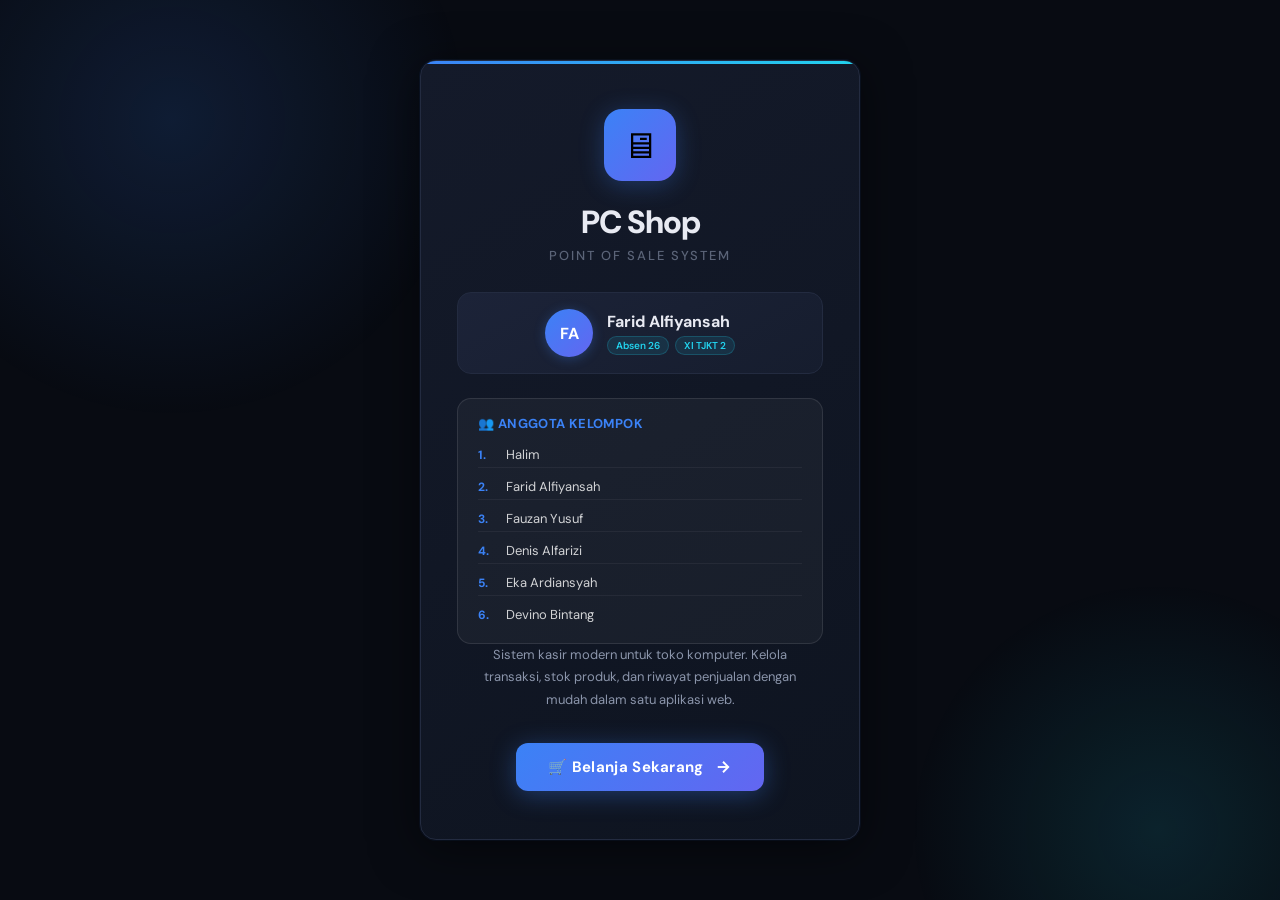
<file: index.html>
<!DOCTYPE html>
<html lang="id">
<head>
  <meta charset="UTF-8" />
  <meta name="viewport" content="width=device-width, initial-scale=1.0" />
  <title>PC Shop — POS System</title>
  <meta name="description" content="PC Shop Point of Sale System by Farid Alfiyansah" />
  <link rel="stylesheet" href="css/style.css" />
  <link rel="icon" href="data:image/svg+xml,<svg xmlns='http://www.w3.org/2000/svg' viewBox='0 0 100 100'><text y='.9em' font-size='90'>🖥</text></svg>" />
</head>
<body>

<!-- ── Header ──────────────────────────────────────────────── -->
<header class="header">
  <div class="logo">
    <div class="logo-icon">🖥</div>
    <div>
      PC Shop
      <span class="logo-sub">Point of Sale System</span>
    </div>
  </div>
  <div class="header-right">
    <button id="logout-btn" class="logout-btn" title="Keluar">
      <svg width="14" height="14" viewBox="0 0 24 24" fill="none" stroke="currentColor" stroke-width="2.5">
        <path d="M9 21H5a2 2 0 0 1-2-2V5a2 2 0 0 1 2-2h4"/>
        <polyline points="16 17 21 12 16 7"/>
        <line x1="21" y1="12" x2="9" y2="12"/>
      </svg>
    </button>
    <div class="time-display" id="clock">--:--:--</div>
    <button id="theme-toggle" class="theme-toggle-btn" title="Toggle theme"></button>
    <div class="shortcut-hint hide-mobile"><kbd>F2</kbd> Checkout</div>
  </div>
</header>

<!-- ── Main Layout ──────────────────────────────────────────── -->
<div class="layout">

  <!-- LEFT: Product Panel -->
  <section class="left-panel">
    <div class="toolbar">
      <div class="search-wrap">
        <svg class="search-icon" width="16" height="16" viewBox="0 0 24 24" fill="none" stroke="currentColor" stroke-width="2">
          <circle cx="11" cy="11" r="8"/><path d="m21 21-4.35-4.35"/>
        </svg>
        <input type="text" id="search-input" placeholder="Cari produk..." autocomplete="off" />
      </div>
      <div id="category-bar"></div>
    </div>
    <div class="section-title">Produk</div>
    <div id="product-grid"></div>
  </section>

  <!-- RIGHT: Cart / Transaction Panel (desktop only) -->
  <aside class="right-panel" id="right-panel">
    <div class="tabs">
      <button class="tab-btn active" id="tab-products">🛒 Transaksi</button>
      <button class="tab-btn" id="tab-history">📋 Riwayat</button>
    </div>

    <div class="tab-panel active" id="panel-products">
      <div class="cart-header">
        <div class="cart-title">
          Keranjang
          <span class="cart-badge" id="cart-count">0</span>
        </div>
        <button class="clear-btn" id="clear-btn">Hapus Semua</button>
      </div>
      <div id="cart-list">
        <div class="cart-empty"><span>🛒</span><p>Keranjang kosong</p></div>
      </div>
      <div class="payment-section">
        <div class="total-block">
          <div class="total-label">Total</div>
          <div id="total-price">Rp 0</div>
        </div>
        <div>
          <div class="pay-label">Jumlah Bayar</div>
          <input type="text" id="payment-input" placeholder="0" inputmode="numeric" />
        </div>
        <div class="change-row">
          <span class="change-label">Kembalian</span>
          <span id="change-amount">—</span>
        </div>
        <button id="checkout-btn">
          <svg width="16" height="16" viewBox="0 0 24 24" fill="none" stroke="currentColor" stroke-width="2.5"><polyline points="20 6 9 17 4 12"/></svg>
          Selesaikan Transaksi
          <span class="shortcut-key hide-mobile">F2</span>
        </button>
      </div>
    </div>

    <div class="tab-panel" id="panel-history">
      <div id="history-list"></div>
    </div>
  </aside>
</div>

<!-- ── Mobile Cart Overlay ────────────────────────────────────── -->
<div class="mobile-cart-overlay" id="mobile-cart-overlay"></div>

<!-- ── Mobile Cart Drawer ────────────────────────────────────── -->
<div class="mobile-cart-drawer" id="mobile-cart-drawer">
  <div class="mobile-drawer-handle"></div>
  <div class="mobile-drawer-header">
    <div class="cart-title">
      🛒 Keranjang
      <span class="cart-badge" id="cart-count-mobile">0</span>
    </div>
    <button class="drawer-close-btn" id="drawer-close-btn">✕</button>
  </div>

  <div class="tabs">
    <button class="tab-btn active" id="mob-tab-products">🛒 Transaksi</button>
    <button class="tab-btn" id="mob-tab-history">📋 Riwayat</button>
  </div>

  <div class="tab-panel active" id="mob-panel-products">
    <div class="cart-header" style="border-top:none; padding-top:8px;">
      <div style="font-size:12px; color: var(--text-muted); font-weight:600;">Item dipilih</div>
      <button class="clear-btn" id="clear-btn-mobile">Hapus Semua</button>
    </div>
    <div id="cart-list-mobile">
      <div class="cart-empty"><span>🛒</span><p>Keranjang kosong</p></div>
    </div>
    <div class="payment-section">
      <div class="total-block">
        <div class="total-label">Total</div>
        <div id="total-price-mobile">Rp 0</div>
      </div>
      <div>
        <div class="pay-label">Jumlah Bayar</div>
        <input type="text" id="payment-input-mobile" placeholder="0" inputmode="numeric" />
      </div>
      <div class="change-row">
        <span class="change-label">Kembalian</span>
        <span id="change-amount-mobile">—</span>
      </div>
      <button id="checkout-btn-mobile">
        <svg width="16" height="16" viewBox="0 0 24 24" fill="none" stroke="currentColor" stroke-width="2.5"><polyline points="20 6 9 17 4 12"/></svg>
        Selesaikan Transaksi
      </button>
    </div>
  </div>

  <div class="tab-panel" id="mob-panel-history">
    <div id="history-list-mobile"></div>
  </div>
</div>

<!-- ── Mobile FAB Cart Button ─────────────────────────────────── -->
<button class="mobile-cart-fab" id="mobile-cart-fab" aria-label="Buka Keranjang">
  <svg width="22" height="22" viewBox="0 0 24 24" fill="none" stroke="currentColor" stroke-width="2.5">
    <path d="M6 2L3 6v14a2 2 0 0 0 2 2h14a2 2 0 0 0 2-2V6l-3-4z"/>
    <line x1="3" y1="6" x2="21" y2="6"/>
    <path d="M16 10a4 4 0 0 1-8 0"/>
  </svg>
  <span class="fab-badge" id="fab-badge">0</span>
</button>

<!-- ── Receipt Modal ─────────────────────────────────────────── -->
<div id="receipt-modal">
  <div class="modal-box">
    <div class="modal-top">
      <div class="modal-title">
        <svg width="16" height="16" viewBox="0 0 24 24" fill="none" stroke="currentColor" stroke-width="2.5">
          <path d="M22 11.08V12a10 10 0 1 1-5.93-9.14"/>
          <polyline points="22 4 12 14.01 9 11.01"/>
        </svg>
        Transaksi Berhasil!
      </div>
      <button id="modal-close">✕</button>
    </div>
    <div id="receipt-body"></div>
  </div>
</div>

<!-- ── Toast ──────────────────────────────────────────────────── -->
<div id="toast"></div>

<script>
  (function updateClock() {
    const el = document.getElementById('clock');
    const tick = () => {
      el.textContent = new Date().toLocaleTimeString('id-ID', { hour12: false });
    };
    tick();
    setInterval(tick, 1000);
  })();
</script>

<script src="js/app.js"></script>
</body>
</html>
</file>
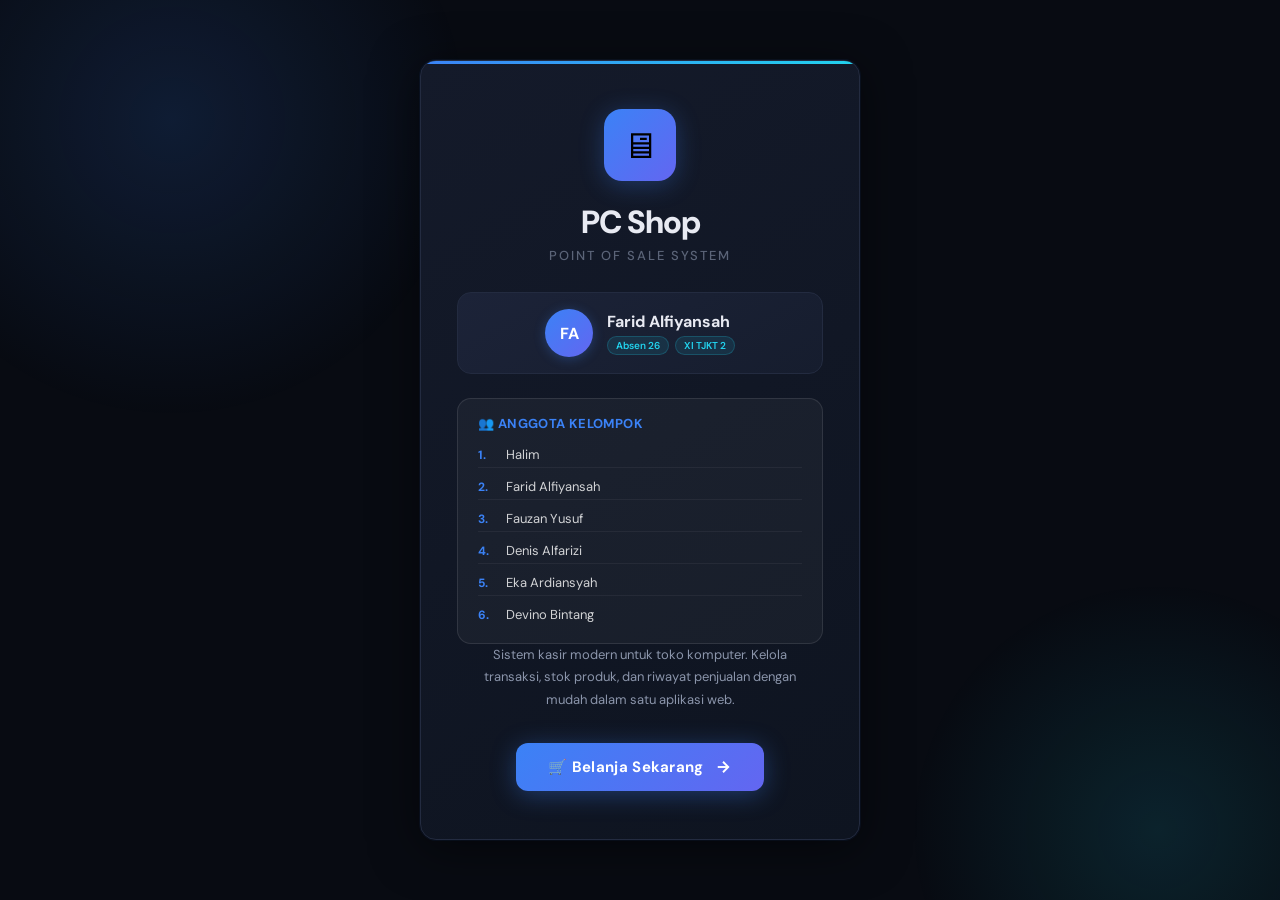
<file: landing.html>
<!DOCTYPE html>
<html lang="id">
<head>
  <meta charset="UTF-8" />
  <meta name="viewport" content="width=device-width, initial-scale=1.0" />
  <title>PC Shop — Farid Alfiyansah</title>
  <link rel="stylesheet" href="css/landing.css" />
  <link rel="icon" href="data:image/svg+xml,<svg xmlns='http://www.w3.org/2000/svg' viewBox='0 0 100 100'><text y='.9em' font-size='90'>🖥</text></svg>" />
</head>
<body>

  <!-- Background particles -->
  <div class="particles">
    <span></span><span></span><span></span><span></span><span></span>
    <span></span><span></span><span></span><span></span><span></span>
  </div>

  <main class="landing-container">
    <div class="landing-card fade-in-up">
      <div class="landing-logo">🖥</div>
      <h1 class="landing-title">PC Shop</h1>
      <p class="landing-subtitle">Point of Sale System</p>

      <div class="profile-box">
        <div class="profile-avatar">FA</div>
        <div class="profile-info">
          <div class="profile-name">Farid Alfiyansah</div>
          <div class="profile-meta">
            <span class="profile-badge">Absen 26</span>
            <span class="profile-badge">XI TJKT 2</span>
          </div>
        </div>
      </div>

      <div class="members-box">
        <div class="members-title">👥 Anggota Kelompok</div>
        <ul class="members-list">
          <li><span class="member-num">1.</span> Halim</li>
          <li><span class="member-num">2.</span> Farid Alfiyansah</li>
          <li><span class="member-num">3.</span> Fauzan Yusuf</li>
          <li><span class="member-num">4.</span> Denis Alfarizi</li>
          <li><span class="member-num">5.</span> Eka Ardiansyah</li>
          <li><span class="member-num">6.</span> Devino Bintang</li>
        </ul>
      </div>

      <p class="landing-desc">
        Sistem kasir modern untuk toko komputer. Kelola transaksi, stok produk, 
        dan riwayat penjualan dengan mudah dalam satu aplikasi web.
      </p>

      <a href="role.html" class="cta-button">
        <span>🛒 Belanja Sekarang</span>
        <svg width="18" height="18" viewBox="0 0 24 24" fill="none" stroke="currentColor" stroke-width="2.5">
          <line x1="5" y1="12" x2="19" y2="12"/><polyline points="12 5 19 12 12 19"/>
        </svg>
      </a>
    </div>
  </main>

</body>
</html>
</file>
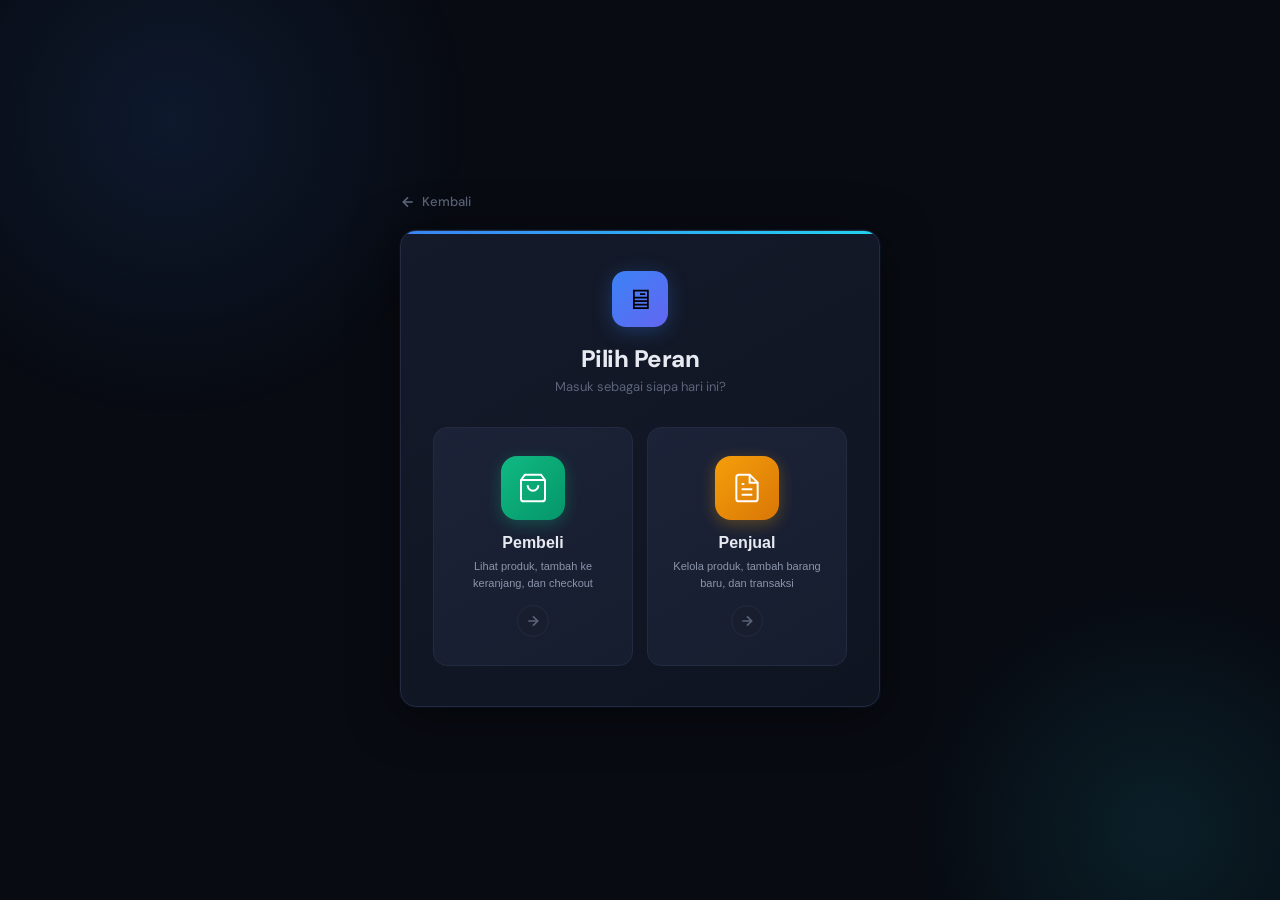
<file: role.html>
<!DOCTYPE html>
<html lang="id">
<head>
  <meta charset="UTF-8" />
  <meta name="viewport" content="width=device-width, initial-scale=1.0" />
  <title>Pilih Role — PC Shop</title>
  <link rel="stylesheet" href="css/role.css" />
  <link rel="icon" href="data:image/svg+xml,<svg xmlns='http://www.w3.org/2000/svg' viewBox='0 0 100 100'><text y='.9em' font-size='90'>🖥</text></svg>" />
</head>
<body>

  <div class="particles">
    <span></span><span></span><span></span><span></span><span></span>
    <span></span><span></span><span></span><span></span><span></span>
  </div>

  <main class="role-container">
    <a href="landing.html" class="back-link">
      <svg width="16" height="16" viewBox="0 0 24 24" fill="none" stroke="currentColor" stroke-width="2.5">
        <line x1="19" y1="12" x2="5" y2="12"/><polyline points="12 19 5 12 12 5"/>
      </svg>
      Kembali
    </a>

    <div class="role-card fade-in-up">
      <div class="role-header">
        <div class="role-logo">🖥</div>
        <h1 class="role-title">Pilih Peran</h1>
        <p class="role-subtitle">Masuk sebagai siapa hari ini?</p>
      </div>

      <div class="role-grid">
        <!-- Pembeli -->
        <button class="role-option" onclick="selectRole('buyer')">
          <div class="role-icon-wrap buyer">
            <svg width="32" height="32" viewBox="0 0 24 24" fill="none" stroke="currentColor" stroke-width="1.5">
              <path d="M6 2L3 6v14a2 2 0 0 0 2 2h14a2 2 0 0 0 2-2V6l-3-4z"/>
              <line x1="3" y1="6" x2="21" y2="6"/>
              <path d="M16 10a4 4 0 0 1-8 0"/>
            </svg>
          </div>
          <div class="role-name">Pembeli</div>
          <div class="role-desc">Lihat produk, tambah ke keranjang, dan checkout</div>
          <div class="role-arrow">
            <svg width="16" height="16" viewBox="0 0 24 24" fill="none" stroke="currentColor" stroke-width="2.5">
              <line x1="5" y1="12" x2="19" y2="12"/><polyline points="12 5 19 12 12 19"/>
            </svg>
          </div>
        </button>

        <!-- Penjual -->
        <button class="role-option" onclick="selectRole('seller')">
          <div class="role-icon-wrap seller">
            <svg width="32" height="32" viewBox="0 0 24 24" fill="none" stroke="currentColor" stroke-width="1.5">
              <path d="M14 2H6a2 2 0 0 0-2 2v16a2 2 0 0 0 2 2h12a2 2 0 0 0 2-2V8z"/>
              <polyline points="14 2 14 8 20 8"/>
              <line x1="16" y1="13" x2="8" y2="13"/>
              <line x1="16" y1="17" x2="8" y2="17"/>
              <polyline points="10 9 9 9 8 9"/>
            </svg>
          </div>
          <div class="role-name">Penjual</div>
          <div class="role-desc">Kelola produk, tambah barang baru, dan transaksi</div>
          <div class="role-arrow">
            <svg width="16" height="16" viewBox="0 0 24 24" fill="none" stroke="currentColor" stroke-width="2.5">
              <line x1="5" y1="12" x2="19" y2="12"/><polyline points="12 5 19 12 12 19"/>
            </svg>
          </div>
        </button>
      </div>
    </div>
  </main>

  <script>
    function selectRole(role) {
      localStorage.setItem('pcshop_role', role);
      window.location.href = 'index.html';
    }
  </script>

</body>
</html>
</file>
<file: css/style.css>
/* ============================================================
   PC Shop POS — style.css  (v2 — Dark & Light Theme)
   Author: Farid Alfiyansah (No Absen: 26)
   ============================================================ */

@import url('https://fonts.googleapis.com/css2?family=DM+Sans:wght@400;500;600;700&family=JetBrains+Mono:wght@400;600&display=swap');

/* ── Dark Theme (default) ────────────────────────────────────── */
:root,
[data-theme="dark"] {
  --bg:            #080b12;
  --bg-grad:       linear-gradient(135deg, #080b12 0%, #0d1220 60%, #080b12 100%);
  --surface:       #101522;
  --surface-grad:  linear-gradient(150deg, #141a2a 0%, #0e1420 100%);
  --surface2:      #181e2e;
  --surface2-grad: linear-gradient(150deg, #1c2338 0%, #161d2e 100%);
  --border:        #232b40;
  --accent:        #3b82f6;
  --accent-grad:   linear-gradient(135deg, #3b82f6 0%, #6366f1 100%);
  --accent-glow:   rgba(59,130,246,.2);
  --accent2:       #22d3ee;
  --success:       #10b981;
  --success-grad:  linear-gradient(135deg, #10b981 0%, #059669 100%);
  --danger:        #ef4444;
  --warning:       #f59e0b;
  --text:          #e8eaf2;
  --text-muted:    #5b6478;
  --text-dim:      #8b95ab;
  --card-shadow:   0 4px 24px rgba(0,0,0,.5), 0 1px 4px rgba(0,0,0,.3);
  --card-hover:    0 8px 40px rgba(0,0,0,.6), 0 2px 8px rgba(59,130,246,.14);
  --header-bg:     rgba(8,11,18,.88);
  --img-bg:        linear-gradient(145deg, #1a2035 0%, #111827 100%);
  --radius:        14px;
  --radius-sm:     9px;
  --font:          'DM Sans', sans-serif;
  --mono:          'JetBrains Mono', monospace;
  --transition:    0.22s cubic-bezier(.4,0,.2,1);
}

/* ── Light Theme ─────────────────────────────────────────────── */
[data-theme="light"] {
  --bg:            #eef2fa;
  --bg-grad:       linear-gradient(135deg, #e4eaf8 0%, #f4f7fd 60%, #e8eef8 100%);
  --surface:       #ffffff;
  --surface-grad:  linear-gradient(150deg, #ffffff 0%, #f8faff 100%);
  --surface2:      #f0f4fb;
  --surface2-grad: linear-gradient(150deg, #f5f8ff 0%, #eaeff9 100%);
  --border:        #d8e1f0;
  --accent:        #2563eb;
  --accent-grad:   linear-gradient(135deg, #2563eb 0%, #4f46e5 100%);
  --accent-glow:   rgba(37,99,235,.14);
  --accent2:       #0891b2;
  --success:       #059669;
  --success-grad:  linear-gradient(135deg, #059669 0%, #047857 100%);
  --danger:        #dc2626;
  --warning:       #d97706;
  --text:          #0f172a;
  --text-muted:    #94a3b8;
  --text-dim:      #475569;
  --card-shadow:   0 2px 14px rgba(15,23,42,.07), 0 1px 4px rgba(15,23,42,.04);
  --card-hover:    0 8px 32px rgba(15,23,42,.12), 0 2px 8px rgba(37,99,235,.1);
  --header-bg:     rgba(255,255,255,.9);
  --img-bg:        linear-gradient(145deg, #f0f4ff 0%, #e4ecf8 100%);
}

/* ── Reset ──────────────────────────────────────────────────── */
*, *::before, *::after { box-sizing: border-box; margin: 0; padding: 0; }
html { scroll-behavior: smooth; }
body {
  font-family: var(--font);
  background: var(--bg-grad);
  background-attachment: fixed;
  color: var(--text);
  min-height: 100vh;
  overflow-x: hidden;
  font-size: 14px;
  line-height: 1.5;
  transition: background var(--transition), color var(--transition);
}
button { cursor: pointer; border: none; font-family: inherit; }
input  { font-family: inherit; }
img    { display: block; max-width: 100%; }

/* ── Header ─────────────────────────────────────────────────── */
.header {
  background: var(--header-bg);
  border-bottom: 1px solid var(--border);
  padding: 0 24px;
  height: 58px;
  display: flex;
  align-items: center;
  justify-content: space-between;
  position: sticky;
  top: 0;
  z-index: 100;
  backdrop-filter: blur(16px) saturate(1.5);
  -webkit-backdrop-filter: blur(16px) saturate(1.5);
  box-shadow: 0 1px 0 var(--border), 0 4px 20px rgba(0,0,0,.08);
  transition: background var(--transition), border-color var(--transition);
}
.logo {
  display: flex;
  align-items: center;
  gap: 10px;
  font-size: 17px;
  font-weight: 700;
  letter-spacing: -.3px;
}
.logo-icon {
  width: 32px; height: 32px;
  background: var(--accent-grad);
  border-radius: 8px;
  display: grid;
  place-items: center;
  font-size: 16px;
  box-shadow: 0 2px 10px var(--accent-glow);
}
.logo-sub {
  font-size: 11px;
  font-weight: 400;
  color: var(--text-muted);
  display: block;
  margin-top: -2px;
}
.header-right {
  display: flex;
  align-items: center;
  gap: 10px;
}
.time-display {
  font-family: var(--mono);
  font-size: 13px;
  color: var(--text-dim);
  background: var(--surface2-grad);
  padding: 4px 10px;
  border-radius: 6px;
  border: 1px solid var(--border);
  transition: background var(--transition), color var(--transition);
}
.shortcut-hint {
  font-size: 11px;
  color: var(--text-muted);
  background: var(--surface2-grad);
  padding: 4px 8px;
  border-radius: 5px;
  border: 1px solid var(--border);
  transition: background var(--transition);
}
kbd {
  font-family: var(--mono);
  background: var(--border);
  padding: 1px 5px;
  border-radius: 4px;
  font-size: 11px;
}

/* ── Theme Toggle ────────────────────────────────────────────── */
.theme-toggle-btn {
  display: flex;
  align-items: center;
  gap: 5px;
  padding: 5px 13px;
  background: var(--surface2-grad);
  border: 1px solid var(--border);
  border-radius: 99px;
  color: var(--text-dim);
  font-size: 12px;
  font-weight: 600;
  transition: all var(--transition);
  white-space: nowrap;
}
.theme-toggle-btn:hover {
  border-color: var(--accent);
  color: var(--accent);
  box-shadow: 0 0 12px var(--accent-glow);
}
.theme-toggle-btn svg { flex-shrink: 0; }

/* ── Layout ─────────────────────────────────────────────────── */
.layout {
  display: grid;
  grid-template-columns: 1fr 360px;
  height: calc(100vh - 58px);
  overflow: hidden;
}

/* ── Left Panel ──────────────────────────────────────────────── */
.left-panel {
  overflow-y: auto;
  padding: 20px;
  display: flex;
  flex-direction: column;
  gap: 16px;
}
.left-panel::-webkit-scrollbar { width: 5px; }
.left-panel::-webkit-scrollbar-track { background: transparent; }
.left-panel::-webkit-scrollbar-thumb { background: var(--border); border-radius: 99px; }

/* ── Toolbar ─────────────────────────────────────────────────── */
.toolbar { display: flex; flex-direction: column; gap: 12px; }
.search-wrap { position: relative; }
.search-icon {
  position: absolute;
  left: 12px;
  top: 50%;
  transform: translateY(-50%);
  color: var(--text-muted);
  pointer-events: none;
}
#search-input {
  width: 100%;
  background: var(--surface-grad);
  border: 1px solid var(--border);
  border-radius: var(--radius-sm);
  padding: 10px 12px 10px 38px;
  color: var(--text);
  font-size: 14px;
  outline: none;
  transition: border-color var(--transition), box-shadow var(--transition), background var(--transition);
  box-shadow: inset 0 1px 3px rgba(0,0,0,.07);
}
#search-input::placeholder { color: var(--text-muted); }
#search-input:focus {
  border-color: var(--accent);
  box-shadow: 0 0 0 3px var(--accent-glow);
}

#category-bar { display: flex; flex-wrap: wrap; gap: 8px; }
.cat-btn {
  padding: 6px 14px;
  border-radius: 99px;
  background: var(--surface-grad);
  border: 1px solid var(--border);
  color: var(--text-dim);
  font-size: 12px;
  font-weight: 500;
  transition: all var(--transition);
  box-shadow: var(--card-shadow);
}
.cat-btn:hover { border-color: var(--accent); color: var(--text); }
.cat-btn.active {
  background: var(--accent-grad);
  border-color: transparent;
  color: #fff;
  box-shadow: 0 2px 12px var(--accent-glow);
}

/* ── Section Title ───────────────────────────────────────────── */
.section-title {
  font-size: 12px;
  font-weight: 600;
  letter-spacing: .8px;
  text-transform: uppercase;
  color: var(--text-muted);
  display: flex;
  align-items: center;
  gap: 8px;
}
.section-title::after {
  content: "";
  flex: 1;
  height: 1px;
  background: linear-gradient(90deg, var(--border), transparent);
}

/* ── Product Grid ────────────────────────────────────────────── */
#product-grid {
  display: grid;
  grid-template-columns: repeat(auto-fill, minmax(200px, 1fr));
  gap: 14px;
}

.product-card {
  background: var(--surface-grad);
  border: 1px solid var(--border);
  border-radius: var(--radius);
  padding: 14px;
  display: flex;
  flex-direction: column;
  gap: 10px;
  transition: border-color var(--transition), transform var(--transition), box-shadow var(--transition), background var(--transition);
  position: relative;
  overflow: hidden;
  box-shadow: var(--card-shadow);
}
.product-card::before {
  content: "";
  position: absolute;
  inset: 0;
  background: linear-gradient(135deg, var(--accent-glow) 0%, transparent 65%);
  opacity: 0;
  transition: opacity var(--transition);
  pointer-events: none;
}
.product-card:hover {
  border-color: var(--accent);
  transform: translateY(-3px);
  box-shadow: var(--card-hover);
}
.product-card:hover::before { opacity: 1; }

.product-badge {
  position: absolute;
  top: 10px; right: 10px;
  background: var(--surface2-grad);
  border: 1px solid var(--border);
  color: var(--text-muted);
  font-size: 10px;
  font-weight: 600;
  padding: 2px 7px;
  border-radius: 99px;
  letter-spacing: .4px;
  transition: background var(--transition);
}

.new-badge {
  position: absolute;
  top: 10px; left: 10px;
  background: linear-gradient(135deg, #f59e0b, #ef4444);
  color: #fff;
  font-size: 9px;
  font-weight: 800;
  padding: 2px 7px;
  border-radius: 99px;
  letter-spacing: .6px;
  text-transform: uppercase;
  box-shadow: 0 2px 8px rgba(239,68,68,.35);
  z-index: 2;
}

.product-img-wrap {
  display: flex;
  justify-content: center;
  align-items: center;
  height: 90px;
  background: var(--img-bg);
  border-radius: var(--radius-sm);
  overflow: hidden;
  border: 1px solid var(--border);
}
.product-img {
  width: 100%;
  height: 100%;
  object-fit: contain;
  object-position: center;
  padding: 8px;
  transition: transform 0.3s ease;
}
.product-card:hover .product-img { transform: scale(1.06); }

.img-fallback {
  font-size: 44px;
  line-height: 1;
  display: flex;
  align-items: center;
  justify-content: center;
  width: 100%;
  height: 100%;
}

.product-info { display: flex; flex-direction: column; gap: 3px; }
.product-name {
  font-size: 13px;
  font-weight: 600;
  color: var(--text);
  line-height: 1.3;
}
.product-price {
  font-family: var(--mono);
  font-size: 12px;
  color: var(--accent2);
  font-weight: 600;
}
.product-stock { font-size: 11px; color: var(--text-muted); }

.add-btn {
  display: flex;
  align-items: center;
  justify-content: center;
  gap: 6px;
  width: 100%;
  padding: 8px;
  background: var(--accent-grad);
  color: #fff;
  border-radius: var(--radius-sm);
  font-size: 13px;
  font-weight: 600;
  transition: opacity var(--transition), transform .1s, box-shadow var(--transition);
  box-shadow: 0 2px 8px var(--accent-glow);
}
.add-btn:hover { opacity: .88; box-shadow: 0 4px 16px var(--accent-glow); }
.add-btn:active { transform: scale(.97); }

.qty-controls {
  display: flex;
  align-items: center;
  justify-content: space-between;
  background: var(--surface2-grad);
  border: 1px solid var(--border);
  border-radius: var(--radius-sm);
  overflow: hidden;
}
.qty-btn {
  background: none;
  color: var(--text);
  font-size: 18px;
  width: 36px; height: 34px;
  display: grid;
  place-items: center;
  transition: background var(--transition);
}
.qty-btn:hover { background: var(--border); }
.qty-num {
  font-family: var(--mono);
  font-weight: 700;
  font-size: 14px;
  color: var(--accent2);
}

.empty-state {
  grid-column: 1/-1;
  display: flex;
  flex-direction: column;
  align-items: center;
  gap: 12px;
  padding: 60px 0;
  color: var(--text-muted);
}
.empty-icon { font-size: 40px; }

/* ── Right Panel ─────────────────────────────────────────────── */
.right-panel {
  background: var(--surface-grad);
  border-left: 1px solid var(--border);
  display: flex;
  flex-direction: column;
  overflow: hidden;
  box-shadow: -4px 0 24px rgba(0,0,0,.1);
  transition: background var(--transition), border-color var(--transition);
}

/* ── Tabs ────────────────────────────────────────────────────── */
.tabs {
  display: grid;
  grid-template-columns: 1fr 1fr;
  border-bottom: 1px solid var(--border);
  background: var(--surface2-grad);
}
.tab-btn {
  padding: 14px;
  background: none;
  color: var(--text-muted);
  font-size: 13px;
  font-weight: 600;
  border-bottom: 2px solid transparent;
  transition: all var(--transition);
}
.tab-btn.active { color: var(--accent); border-bottom-color: var(--accent); }
.tab-btn:hover:not(.active) { color: var(--text); }

.tab-panel { display: none; flex-direction: column; flex: 1; overflow: hidden; }
.tab-panel.active { display: flex; }

/* ── Cart Panel ──────────────────────────────────────────────── */
.cart-header {
  padding: 14px 16px;
  display: flex;
  align-items: center;
  justify-content: space-between;
  border-bottom: 1px solid var(--border);
  background: var(--surface2-grad);
}
.cart-title {
  font-size: 14px;
  font-weight: 700;
  display: flex;
  align-items: center;
  gap: 8px;
}
.cart-badge {
  background: var(--accent-grad);
  color: #fff;
  font-size: 11px;
  font-weight: 700;
  min-width: 20px;
  height: 20px;
  border-radius: 99px;
  display: flex;
  align-items: center;
  justify-content: center;
  padding: 0 5px;
  box-shadow: 0 1px 6px var(--accent-glow);
}
.clear-btn {
  background: none;
  color: var(--text-muted);
  font-size: 12px;
  padding: 4px 10px;
  border-radius: var(--radius-sm);
  border: 1px solid var(--border);
  transition: all var(--transition);
}
.clear-btn:hover { color: var(--danger); border-color: var(--danger); }

#cart-list {
  flex: 1;
  overflow-y: auto;
  padding: 10px 14px;
  display: flex;
  flex-direction: column;
  gap: 8px;
}
#cart-list::-webkit-scrollbar { width: 4px; }
#cart-list::-webkit-scrollbar-thumb { background: var(--border); border-radius: 99px; }

.cart-empty {
  display: flex;
  flex-direction: column;
  align-items: center;
  justify-content: center;
  gap: 10px;
  flex: 1;
  color: var(--text-muted);
  font-size: 13px;
  margin: auto;
  padding: 40px 0;
}
.cart-empty span { font-size: 36px; }

.cart-item {
  display: flex;
  align-items: flex-start;
  justify-content: space-between;
  gap: 8px;
  background: var(--surface2-grad);
  border: 1px solid var(--border);
  border-radius: var(--radius-sm);
  padding: 10px;
  animation: slideIn .18s ease;
  box-shadow: var(--card-shadow);
  transition: background var(--transition), border-color var(--transition);
}
@keyframes slideIn {
  from { opacity: 0; transform: translateX(10px); }
  to   { opacity: 1; transform: translateX(0); }
}
.cart-item-info { flex: 1; min-width: 0; }
.cart-item-name {
  font-size: 12px;
  font-weight: 600;
  color: var(--text);
  white-space: nowrap;
  overflow: hidden;
  text-overflow: ellipsis;
}
.cart-item-sub {
  font-size: 11px;
  color: var(--text-muted);
  margin-top: 2px;
  font-family: var(--mono);
}
.cart-item-right {
  display: flex;
  flex-direction: column;
  align-items: flex-end;
  gap: 5px;
  flex-shrink: 0;
}
.cart-item-total {
  font-family: var(--mono);
  font-size: 12px;
  font-weight: 700;
  color: var(--accent2);
}
.cart-item-controls { display: flex; align-items: center; gap: 3px; }
.ci-btn {
  background: var(--border);
  color: var(--text);
  width: 22px; height: 22px;
  border-radius: 4px;
  font-size: 14px;
  display: grid;
  place-items: center;
  transition: background var(--transition), color var(--transition);
}
.ci-btn:hover { background: var(--accent); color: #fff; }
.ci-del {
  background: none;
  color: var(--text-muted);
  width: 20px; height: 20px;
  border-radius: 4px;
  font-size: 10px;
  display: grid;
  place-items: center;
  margin-left: 2px;
  transition: all var(--transition);
}
.ci-del:hover { color: var(--danger); background: rgba(239,68,68,.1); }
.cart-item-controls > span {
  font-family: var(--mono);
  font-size: 11px;
  font-weight: 700;
  width: 18px;
  text-align: center;
  color: var(--text);
}

/* ── Payment Section ─────────────────────────────────────────── */
.payment-section {
  padding: 14px 16px;
  border-top: 1px solid var(--border);
  display: flex;
  flex-direction: column;
  gap: 12px;
  background: var(--surface-grad);
  transition: background var(--transition);
}
.total-block {
  display: flex;
  flex-direction: column;
  gap: 4px;
  padding: 12px;
  background: var(--surface2-grad);
  border: 1px solid var(--border);
  border-radius: var(--radius-sm);
  box-shadow: inset 0 1px 0 rgba(255,255,255,.04);
}
.total-label {
  font-size: 11px;
  color: var(--text-muted);
  font-weight: 600;
  letter-spacing: .6px;
  text-transform: uppercase;
}
#total-price {
  font-family: var(--mono);
  font-size: 26px;
  font-weight: 700;
  color: var(--text);
  letter-spacing: -.5px;
  line-height: 1;
}
.pay-label {
  font-size: 12px;
  color: var(--text-muted);
  font-weight: 500;
  margin-bottom: 5px;
}
#payment-input {
  width: 100%;
  background: var(--surface2-grad);
  border: 1px solid var(--border);
  border-radius: var(--radius-sm);
  padding: 10px 12px;
  color: var(--text);
  font-size: 14px;
  font-family: var(--mono);
  font-weight: 600;
  outline: none;
  transition: border-color var(--transition), box-shadow var(--transition), background var(--transition);
  box-shadow: inset 0 1px 3px rgba(0,0,0,.07);
}
#payment-input:focus {
  border-color: var(--accent);
  box-shadow: 0 0 0 3px var(--accent-glow);
}
#payment-input::placeholder { color: var(--text-muted); font-weight: 400; }

.change-row {
  display: flex;
  align-items: center;
  justify-content: space-between;
  background: var(--surface2-grad);
  border: 1px solid var(--border);
  border-radius: var(--radius-sm);
  padding: 10px 12px;
  transition: background var(--transition);
}
.change-label {
  font-size: 12px;
  font-weight: 600;
  color: var(--text-muted);
  text-transform: uppercase;
  letter-spacing: .5px;
}
#change-amount {
  font-family: var(--mono);
  font-size: 15px;
  font-weight: 700;
  color: var(--text-muted);
  transition: color var(--transition);
}

#checkout-btn {
  width: 100%;
  padding: 14px;
  background: var(--accent-grad);
  color: #fff;
  font-size: 15px;
  font-weight: 700;
  border-radius: var(--radius-sm);
  letter-spacing: .3px;
  transition: opacity var(--transition), transform .1s, box-shadow var(--transition);
  box-shadow: 0 4px 20px var(--accent-glow);
  display: flex;
  align-items: center;
  justify-content: center;
  gap: 8px;
}
#checkout-btn:hover { opacity: .88; box-shadow: 0 6px 28px var(--accent-glow); }
#checkout-btn:active { transform: scale(.98); }
.shortcut-key {
  font-family: var(--mono);
  font-size: 11px;
  background: rgba(255,255,255,.2);
  padding: 2px 6px;
  border-radius: 4px;
}

/* ── History Tab ─────────────────────────────────────────────── */
#panel-history { overflow: hidden; }
#history-list {
  flex: 1;
  overflow-y: auto;
  padding: 14px;
  display: flex;
  flex-direction: column;
  gap: 10px;
}
#history-list::-webkit-scrollbar { width: 4px; }
#history-list::-webkit-scrollbar-thumb { background: var(--border); border-radius: 99px; }
.hist-empty { color: var(--text-muted); text-align: center; padding: 40px 0; font-size: 13px; }
.hist-item {
  background: var(--surface2-grad);
  border: 1px solid var(--border);
  border-radius: var(--radius-sm);
  padding: 12px;
  display: flex;
  flex-direction: column;
  gap: 5px;
  box-shadow: var(--card-shadow);
  transition: background var(--transition);
}
.hist-meta { display: flex; align-items: center; justify-content: space-between; }
.hist-id {
  font-family: var(--mono);
  font-size: 10px;
  color: var(--accent);
  font-weight: 700;
}
.hist-date { font-size: 10px; color: var(--text-muted); }
.hist-items {
  font-size: 11px;
  color: var(--text-dim);
  line-height: 1.4;
  overflow: hidden;
  display: -webkit-box;
  -webkit-line-clamp: 2;
  -webkit-box-orient: vertical;
}
.hist-total {
  font-family:


/* ============================================================
   ENHANCEMENTS — Added by Farid Alfiyansah
   ============================================================ */

/* ── Product Image: object-fit cover ───────────────────────── */
.product-img-wrap {
  display: flex;
  justify-content: center;
  align-items: center;
  height: 130px;
  background: var(--img-bg);
  border-radius: var(--radius-sm);
  overflow: hidden;
  border: 1px solid var(--border);
}
.product-img {
  width: 100%;
  height: 100%;
  object-fit: cover;
  object-position: center;
  padding: 0;
  transition: transform 0.3s ease;
}

/* ── Better Image Fallback ─────────────────────────────────── */
.img-fallback {
  font-size: 48px;
  line-height: 1;
  display: flex;
  align-items: center;
  justify-content: center;
  width: 100%;
  height: 100%;
  background: linear-gradient(145deg, #1a2035 0%, #111827 100%);
}

/* ── Logout Button ─────────────────────────────────────────── */
.logout-btn {
  display: flex;
  align-items: center;
  justify-content: center;
  width: 32px; height: 32px;
  background: var(--surface2-grad);
  border: 1px solid var(--border);
  border-radius: 8px;
  color: var(--text-muted);
  transition: all var(--transition);
  flex-shrink: 0;
}
.logout-btn:hover {
  color: var(--danger);
  border-color: var(--danger);
  background: rgba(239,68,68,.1);
  box-shadow: 0 0 12px rgba(239,68,68,.15);
}

/* ── Role Badge ────────────────────────────────────────────── */
.role-badge {
  display: flex;
  align-items: center;
  gap: 6px;
  padding: 4px 12px;
  border-radius: 99px;
  font-size: 11px;
  font-weight: 700;
  letter-spacing: .3px;
  transition: all var(--transition);
  animation: badgePop 0.4s cubic-bezier(.4,0,.2,1);
}
.role-badge.buyer {
  background: linear-gradient(135deg, #10b981 0%, #059669 100%);
  color: #fff;
  box-shadow: 0 2px 10px rgba(16,185,129,.3);
}
.role-badge.seller {
  background: linear-gradient(135deg, #f59e0b 0%, #d97706 100%);
  color: #fff;
  box-shadow: 0 2px 10px rgba(245,158,11,.3);
}
.role-dot {
  width: 6px; height: 6px;
  background: #fff;
  border-radius: 50%;
  animation: dotPulse 2s infinite;
}
@keyframes badgePop {
  from { opacity: 0; transform: scale(.8); }
  to   { opacity: 1; transform: scale(1); }
}
@keyframes dotPulse {
  0%, 100% { opacity: 1; transform: scale(1); }
  50% { opacity: .5; transform: scale(.7); }
}

/* ── Add Product Section ───────────────────────────────────── */
.add-product-section {
  margin-bottom: 16px;
  animation: slideDown 0.3s ease;
}
@keyframes slideDown {
  from { opacity: 0; transform: translateY(-10px); }
  to   { opacity: 1; transform: translateY(0); }
}

.add-product-toggle {
  display: flex;
  align-items: center;
  gap: 8px;
  padding: 10px 14px;
  background: linear-gradient(135deg, #f59e0b 0%, #d97706 100%);
  color: #fff;
  font-size: 13px;
  font-weight: 700;
  border-radius: var(--radius-sm);
  cursor: pointer;
  transition: all var(--transition);
  box-shadow: 0 2px 12px rgba(245,158,11,.25);
  user-select: none;
}
.add-product-toggle:hover {
  transform: translateY(-1px);
  box-shadow: 0 4px 18px rgba(245,158,11,.4);
}
.add-product-toggle svg {
  transition: transform var(--transition);
}
.add-product-toggle.open svg {
  transform: rotate(45deg);
}

.add-product-form {
  display: flex;
  flex-direction: column;
  gap: 10px;
  margin-top: 10px;
  padding: 14px;
  background: var(--surface2-grad);
  border: 1px solid var(--border);
  border-radius: var(--radius-sm);
  animation: slideDown 0.25s ease;
}

.form-row {
  display: grid;
  grid-template-columns: 1fr 1fr;
  gap: 10px;
}

.add-product-form input,
.add-product-form select {
  width: 100%;
  background: var(--surface-grad);
  border: 1px solid var(--border);
  border-radius: 8px;
  padding: 9px 12px;
  color: var(--text);
  font-size: 13px;
  outline: none;
  transition: border-color var(--transition), box-shadow var(--transition);
}
.add-product-form input:focus,
.add-product-form select:focus {
  border-color: var(--accent);
  box-shadow: 0 0 0 3px var(--accent-glow);
}
.add-product-form input::placeholder { color: var(--text-muted); }

.ap-submit {
  display: flex;
  align-items: center;
  justify-content: center;
  gap: 6px;
  padding: 10px;
  background: linear-gradient(135deg, #10b981 0%, #059669 100%);
  color: #fff;
  font-size: 13px;
  font-weight: 700;
  border-radius: 8px;
  transition: all var(--transition);
  box-shadow: 0 2px 10px rgba(16,185,129,.25);
}
.ap-submit:hover {
  transform: translateY(-1px);
  box-shadow: 0 4px 16px rgba(16,185,129,.4);
}
.ap-submit:active { transform: scale(.98); }

/* ── Enhanced Animations ───────────────────────────────────── */
.product-card {
  animation: cardFadeIn 0.35s ease both;
}
.product-card:nth-child(1)  { animation-delay: 0.00s; }
.product-card:nth-child(2)  { animation-delay: 0.03s; }
.product-card:nth-child(3)  { animation-delay: 0.06s; }
.product-card:nth-child(4)  { animation-delay: 0.09s; }
.product-card:nth-child(5)  { animation-delay: 0.12s; }
.product-card:nth-child(6)  { animation-delay: 0.15s; }
.product-card:nth-child(7)  { animation-delay: 0.18s; }
.product-card:nth-child(8)  { animation-delay: 0.21s; }
.product-card:nth-child(9)  { animation-delay: 0.24s; }
.product-card:nth-child(10) { animation-delay: 0.27s; }
.product-card:nth-child(11) { animation-delay: 0.30s; }
.product-card:nth-child(12) { animation-delay: 0.33s; }

@keyframes cardFadeIn {
  from { opacity: 0; transform: translateY(12px) scale(.97); }
  to   { opacity: 1; transform: translateY(0) scale(1); }
}

/* ── Enhanced Hover Effects ────────────────────────────────── */
.add-btn {
  position: relative;
  overflow: hidden;
}
.add-btn::after {
  content: "";
  position: absolute;
  inset: 0;
  background: linear-gradient(90deg, transparent, rgba(255,255,255,.15), transparent);
  transform: translateX(-100%);
  transition: transform 0.5s;
}
.add-btn:hover::after {
  transform: translateX(100%);
}

/* ── Enhanced Cart Item ────────────────────────────────────── */
.cart-item {
  transition: transform var(--transition), box-shadow var(--transition), border-color var(--transition);
}
.cart-item:hover {
  transform: translateX(2px);
  border-color: var(--accent);
  box-shadow: 0 2px 12px rgba(59,130,246,.1);
}

/* ── Enhanced Receipt Modal ────────────────────────────────── */
#receipt-modal {
  backdrop-filter: blur(8px);
  -webkit-backdrop-filter: blur(8px);
}

/* ── Responsive Add Product ────────────────────────────────── */
@media (max-width: 640px) {
  .form-row { grid-template-columns: 1fr; }
  .add-product-form { padding: 12px; }
}

/* ============================================================
   MOBILE RESPONSIVE — Cart Drawer & FAB
   Author: Farid Alfiyansah (No Absen: 26)
   ============================================================ */

/* ── Hide shortcut on mobile ─────────────────────────────────── */
.hide-mobile { display: none; }
@media (min-width: 769px) {
  .hide-mobile { display: inline-flex; }
}

/* ── FORCE hide right panel on mobile ───────────────────────── */
/* Desktop: show sidebar */
.right-panel { display: flex; }
/* Mobile: HIDE sidebar, show full product grid */
@media screen and (max-width: 768px) {
  .layout {
    display: block !important;
    height: auto !important;
    overflow: visible !important;
  }
  .right-panel {
    display: none !important;
    visibility: hidden !important;
    width: 0 !important;
    height: 0 !important;
    overflow: hidden !important;
    position: absolute !important;
    left: -9999px !important;
    pointer-events: none !important;
  }
  .left-panel {
    height: auto !important;
    overflow-y: visible !important;
    padding: 12px !important;
    padding-bottom: 100px !important;
  }
  #product-grid {
    grid-template-columns: repeat(2, 1fr) !important;
    gap: 10px;
  }
  .product-card { padding: 10px; gap: 8px; }
  .product-img-wrap { height: 100px; }
  .product-name { font-size: 12px; }
  .product-price { font-size: 11px; }
  .product-stock { font-size: 10px; }
  .add-btn { font-size: 12px; padding: 7px; }
  .header { padding: 0 12px; height: 52px; }
  .logo { font-size: 15px; }
  .logo-sub { font-size: 10px; }
  .time-display { font-size: 11px; padding: 3px 7px; }
  .theme-toggle-btn { padding: 4px 9px; font-size: 11px; }
  .shortcut-hint { display: none !important; }
  .cat-btn { font-size: 11px; padding: 5px 10px; }
}

/* ── Mobile FAB Cart Button ──────────────────────────────────── */
.mobile-cart-fab {
  display: none;
  position: fixed;
  bottom: 24px;
  right: 20px;
  z-index: 500;
  width: 58px;
  height: 58px;
  border-radius: 50%;
  background: var(--accent-grad);
  color: #fff;
  border: none;
  box-shadow: 0 4px 24px var(--accent-glow), 0 2px 8px rgba(0,0,0,.3);
  cursor: pointer;
  align-items: center;
  justify-content: center;
  transition: transform 0.2s ease, box-shadow 0.2s ease;
}
.mobile-cart-fab:hover {
  transform: scale(1.08);
  box-shadow: 0 6px 32px var(--accent-glow);
}
.mobile-cart-fab:active { transform: scale(0.95); }

@media screen and (max-width: 768px) {
  .mobile-cart-fab {
    display: flex !important;
  }
}

.fab-badge {
  position: absolute;
  top: -4px;
  right: -4px;
  background: #ef4444;
  color: #fff;
  font-size: 11px;
  font-weight: 800;
  min-width: 20px;
  height: 20px;
  border-radius: 99px;
  display: flex;
  align-items: center;
  justify-content: center;
  padding: 0 4px;
  border: 2px solid var(--bg, #080b12);
  line-height: 1;
}
.fab-badge.bump { animation: badgeBump 0.25s ease; }
@keyframes badgeBump {
  0%   { transform: scale(1); }
  50%  { transform: scale(1.35); }
  100% { transform: scale(1); }
}

/* ── Mobile Cart Overlay ─────────────────────────────────────── */
.mobile-cart-overlay {
  display: none;
  position: fixed;
  inset: 0;
  background: rgba(0,0,0,0.6);
  z-index: 600;
  opacity: 0;
  transition: opacity 0.3s ease;
  pointer-events: none;
}
.mobile-cart-overlay.active {
  opacity: 1;
  pointer-events: all;
}
@media screen and (max-width: 768px) {
  .mobile-cart-overlay { display: block; }
}

/* ── Mobile Cart Drawer ──────────────────────────────────────── */
.mobile-cart-drawer {
  display: none;
  position: fixed;
  left: 0; right: 0; bottom: 0;
  z-index: 700;
  background: var(--surface-grad);
  border-top: 1px solid var(--border);
  border-radius: 20px 20px 0 0;
  box-shadow: 0 -8px 48px rgba(0,0,0,.4);
  flex-direction: column;
  max-height: 90vh;
  transform: translateY(100%);
  visibility: hidden;
  transition: transform 0.35s cubic-bezier(.4,0,.2,1), visibility 0.35s;
}
.mobile-cart-drawer.open {
  transform: translateY(0);
  visibility: visible;
}
@media screen and (max-width: 768px) {
  .mobile-cart-drawer { display: flex; }
}

.mobile-drawer-handle {
  width: 40px;
  height: 4px;
  border-radius: 99px;
  background: var(--border);
  margin: 10px auto 4px;
  flex-shrink: 0;
}

.mobile-drawer-header {
  display: flex;
  align-items: center;
  justify-content: space-between;
  padding: 8px 16px 12px;
  border-bottom: 1px solid var(--border);
  flex-shrink: 0;
}

.drawer-close-btn {
  background: var(--surface2-grad);
  border: 1px solid var(--border);
  color: var(--text-muted);
  width: 30px; height: 30px;
  border-radius: 50%;
  font-size: 13px;
  display: grid;
  place-items: center;
  cursor: pointer;
  transition: all var(--transition);
}
.drawer-close-btn:hover {
  color: var(--danger);
  border-color: var(--danger);
  background: rgba(239,68,68,.1);
}

.mobile-cart-drawer .tabs { flex-shrink: 0; }

#cart-list-mobile {
  flex: 1;
  overflow-y: auto;
  padding: 8px 14px;
  display: flex;
  flex-direction: column;
  gap: 8px;
  min-height: 60px;
  max-height: 32vh;
}
#cart-list-mobile::-webkit-scrollbar { width: 4px; }
#cart-list-mobile::-webkit-scrollbar-thumb { background: var(--border); border-radius: 99px; }

#mob-panel-history { overflow: hidden; flex: 1; }
#history-list-mobile {
  flex: 1;
  overflow-y: auto;
  padding: 12px;
  display: flex;
  flex-direction: column;
  gap: 10px;
  max-height: 55vh;
}

.mobile-cart-drawer .payment-section {
  flex-shrink: 0;
  border-top: 1px solid var(--border);
}

#checkout-btn-mobile {
  width: 100%;
  padding: 14px;
  background: var(--accent-grad);
  color: #fff;
  font-size: 15px;
  font-weight: 700;
  border-radius: var(--radius-sm);
  border: none;
  display: flex;
  align-items: center;
  justify-content: center;
  gap: 8px;
  cursor: pointer;
  transition: opacity var(--transition), transform .1s, box-shadow var(--transition);
  box-shadow: 0 4px 20px var(--accent-glow);
}
#checkout-btn-mobile:hover { opacity: .88; }
#checkout-btn-mobile:active { transform: scale(.98); }

/* Receipt modal responsive */
@media screen and (max-width: 768px) {
  #receipt-modal {
    align-items: flex-end;
    padding-bottom: 0;
  }
  .modal-box {
    margin: 0;
    border-radius: 16px 16px 0 0;
    max-height: 88vh;
    overflow-y: auto;
    width: 100%;
  }
}
</file>
<file: css/landing.css>
/* ============================================================
   PC Shop — Landing Page Styles
   Author: Farid Alfiyansah (No Absen: 26)
   ============================================================ */

@import url('https://fonts.googleapis.com/css2?family=DM+Sans:wght@400;500;600;700;800&family=JetBrains+Mono:wght@400;600&display=swap');

:root {
  --bg: #080b12;
  --surface: #101522;
  --surface2: #181e2e;
  --border: #232b40;
  --accent: #3b82f6;
  --accent2: #22d3ee;
  --accent-glow: rgba(59,130,246,.25);
  --text: #e8eaf2;
  --text-muted: #5b6478;
  --text-dim: #8b95ab;
  --radius: 16px;
  --font: 'DM Sans', sans-serif;
  --mono: 'JetBrains Mono', monospace;
  --transition: 0.3s cubic-bezier(.4,0,.2,1);
}

*, *::before, *::after { box-sizing: border-box; margin: 0; padding: 0; }

body {
  font-family: var(--font);
  background: var(--bg);
  min-height: 100vh;
  display: flex;
  align-items: center;
  justify-content: center;
  overflow: hidden;
  position: relative;
}

/* ── Animated Background Particles ─────────────────────────── */
.particles {
  position: fixed;
  inset: 0;
  pointer-events: none;
  z-index: 0;
}
.particles span {
  position: absolute;
  width: 4px; height: 4px;
  background: var(--accent);
  border-radius: 50%;
  opacity: 0;
  animation: floatParticle 8s infinite ease-in-out;
}
.particles span:nth-child(1)  { top: 10%; left: 15%; animation-delay: 0s; }
.particles span:nth-child(2)  { top: 25%; left: 80%; animation-delay: 1s; background: var(--accent2); }
.particles span:nth-child(3)  { top: 60%; left: 10%; animation-delay: 2s; }
.particles span:nth-child(4)  { top: 75%; left: 70%; animation-delay: 3s; background: var(--accent2); }
.particles span:nth-child(5)  { top: 40%; left: 50%; animation-delay: 4s; }
.particles span:nth-child(6)  { top: 85%; left: 30%; animation-delay: 1.5s; background: var(--accent2); }
.particles span:nth-child(7)  { top: 15%; left: 60%; animation-delay: 2.5s; }
.particles span:nth-child(8)  { top: 50%; left: 90%; animation-delay: 3.5s; background: var(--accent2); }
.particles span:nth-child(9)  { top: 30%; left: 25%; animation-delay: 5s; }
.particles span:nth-child(10) { top: 65%; left: 45%; animation-delay: 6s; background: var(--accent2); }

@keyframes floatParticle {
  0%, 100% { opacity: 0; transform: translateY(0) scale(0); }
  20% { opacity: 0.6; transform: translateY(-20px) scale(1); }
  80% { opacity: 0.3; transform: translateY(-80px) scale(0.5); }
}

/* ── Background Gradient Orbs ──────────────────────────────── */
body::before {
  content: "";
  position: fixed;
  top: -20%; left: -10%;
  width: 600px; height: 600px;
  background: radial-gradient(circle, rgba(59,130,246,.15) 0%, transparent 70%);
  border-radius: 50%;
  pointer-events: none;
  z-index: 0;
  animation: orbFloat 12s infinite ease-in-out alternate;
}
body::after {
  content: "";
  position: fixed;
  bottom: -20%; right: -10%;
  width: 500px; height: 500px;
  background: radial-gradient(circle, rgba(34,211,238,.12) 0%, transparent 70%);
  border-radius: 50%;
  pointer-events: none;
  z-index: 0;
  animation: orbFloat 14s infinite ease-in-out alternate-reverse;
}
@keyframes orbFloat {
  from { transform: translate(0, 0); }
  to   { transform: translate(30px, -30px); }
}

/* ── Landing Card ──────────────────────────────────────────── */
.landing-container {
  position: relative;
  z-index: 1;
  padding: 20px;
  width: 100%;
  max-width: 480px;
}

.landing-card {
  background: linear-gradient(150deg, #141a2a 0%, #0e1420 100%);
  border: 1px solid var(--border);
  border-radius: var(--radius);
  padding: 48px 36px;
  text-align: center;
  box-shadow: 0 8px 48px rgba(0,0,0,.5), 0 0 0 1px rgba(59,130,246,.08);
  position: relative;
  overflow: hidden;
}
.landing-card::before {
  content: "";
  position: absolute;
  top: 0; left: 0; right: 0;
  height: 3px;
  background: linear-gradient(90deg, var(--accent), var(--accent2), var(--accent));
  background-size: 200% 100%;
  animation: gradientShift 3s infinite linear;
}
@keyframes gradientShift {
  0% { background-position: 0% 50%; }
  100% { background-position: 200% 50%; }
}

.landing-logo {
  width: 72px; height: 72px;
  background: linear-gradient(135deg, #3b82f6 0%, #6366f1 100%);
  border-radius: 18px;
  display: grid;
  place-items: center;
  font-size: 36px;
  margin: 0 auto 20px;
  box-shadow: 0 4px 24px rgba(59,130,246,.3);
  animation: logoPulse 3s infinite ease-in-out;
}
@keyframes logoPulse {
  0%, 100% { box-shadow: 0 4px 24px rgba(59,130,246,.3); transform: scale(1); }
  50% { box-shadow: 0 6px 32px rgba(59,130,246,.5); transform: scale(1.03); }
}

.landing-title {
  font-size: 32px;
  font-weight: 800;
  color: var(--text);
  letter-spacing: -1px;
  margin-bottom: 4px;
}
.landing-subtitle {
  font-size: 13px;
  color: var(--text-muted);
  font-weight: 500;
  letter-spacing: 2px;
  text-transform: uppercase;
  margin-bottom: 28px;
}

/* ── Profile Box ───────────────────────────────────────────── */
.profile-box {
  display: flex;
  align-items: center;
  justify-content: center;
  gap: 14px;
  background: linear-gradient(150deg, #1c2338 0%, #161d2e 100%);
  border: 1px solid var(--border);
  border-radius: 14px;
  padding: 16px 20px;
  margin-bottom: 24px;
  transition: transform var(--transition), box-shadow var(--transition);
}
.profile-box:hover {
  transform: translateY(-2px);
  box-shadow: 0 4px 20px rgba(59,130,246,.1);
}
.profile-avatar {
  width: 48px; height: 48px;
  background: linear-gradient(135deg, #3b82f6 0%, #6366f1 100%);
  border-radius: 50%;
  display: grid;
  place-items: center;
  font-size: 16px;
  font-weight: 700;
  color: #fff;
  flex-shrink: 0;
  box-shadow: 0 2px 12px rgba(59,130,246,.3);
}
.profile-name {
  font-size: 16px;
  font-weight: 700;
  color: var(--text);
  text-align: left;
}
.profile-meta {
  display: flex;
  gap: 6px;
  margin-top: 4px;
}
.profile-badge {
  font-size: 10px;
  font-weight: 600;
  color: var(--accent2);
  background: rgba(34,211,238,.1);
  padding: 2px 8px;
  border-radius: 99px;
  border: 1px solid rgba(34,211,238,.2);
}

/* ── Description ───────────────────────────────────────────── */
.landing-desc {
  font-size: 13px;
  color: var(--text-dim);
  line-height: 1.7;
  margin-bottom: 32px;
  max-width: 340px;
  margin-left: auto;
  margin-right: auto;
}

/* ── CTA Button ────────────────────────────────────────────── */
.cta-button {
  display: inline-flex;
  align-items: center;
  justify-content: center;
  gap: 10px;
  padding: 14px 32px;
  background: linear-gradient(135deg, #3b82f6 0%, #6366f1 100%);
  color: #fff;
  font-size: 15px;
  font-weight: 700;
  border-radius: 12px;
  text-decoration: none;
  letter-spacing: .3px;
  box-shadow: 0 4px 24px rgba(59,130,246,.35);
  transition: all var(--transition);
  position: relative;
  overflow: hidden;
}
.cta-button::before {
  content: "";
  position: absolute;
  inset: 0;
  background: linear-gradient(135deg, rgba(255,255,255,.1) 0%, transparent 100%);
  opacity: 0;
  transition: opacity var(--transition);
}
.cta-button:hover {
  transform: translateY(-2px);
  box-shadow: 0 8px 32px rgba(59,130,246,.5);
}
.cta-button:hover::before { opacity: 1; }
.cta-button:active { transform: translateY(0) scale(.98); }
.cta-button svg {
  transition: transform var(--transition);
}
.cta-button:hover svg {
  transform: translateX(3px);
}

/* ── Fade In Animation ─────────────────────────────────────── */
.fade-in-up {
  opacity: 0;
  animation: fadeInUp 0.8s cubic-bezier(.4,0,.2,1) forwards;
}
@keyframes fadeInUp {
  from { opacity: 0; transform: translateY(30px); }
  to   { opacity: 1; transform: translateY(0); }
}

/* ── Responsive ────────────────────────────────────────────── */
@media (max-width: 480px) {
  .landing-card { padding: 36px 24px; }
  .landing-title { font-size: 26px; }
  .profile-box { flex-direction: column; gap: 10px; padding: 14px; }
  .profile-info { text-align: center; }
  .profile-meta { justify-content: center; }
}

/* ── Members Box ────────────────────────────────────────────── */
.members-box {
  margin-top: 16px;
  background: rgba(255,255,255,.04);
  border: 1px solid rgba(255,255,255,.1);
  border-radius: 14px;
  padding: 16px 20px;
  text-align: left;
}
.members-title {
  font-size: 13px;
  font-weight: 700;
  color: var(--accent, #60a5fa);
  margin-bottom: 10px;
  letter-spacing: 0.03em;
  text-transform: uppercase;
}
.members-list {
  list-style: none;
  margin: 0;
  padding: 0;
  display: flex;
  flex-direction: column;
  gap: 6px;
}
.members-list li {
  font-size: 13px;
  color: rgba(255,255,255,.8);
  display: flex;
  align-items: center;
  gap: 6px;
  padding: 4px 0;
  border-bottom: 1px solid rgba(255,255,255,.05);
}
.members-list li:last-child { border-bottom: none; }
.member-num {
  color: var(--accent, #60a5fa);
  font-weight: 700;
  min-width: 22px;
  font-size: 12px;
}
</file>
<file: css/role.css>
/* ============================================================
   PC Shop — Role Selector Styles
   Author: Farid Alfiyansah (No Absen: 26)
   ============================================================ */

@import url('https://fonts.googleapis.com/css2?family=DM+Sans:wght@400;500;600;700;800&display=swap');

:root {
  --bg: #080b12;
  --surface: #101522;
  --surface2: #181e2e;
  --border: #232b40;
  --accent: #3b82f6;
  --accent2: #22d3ee;
  --accent-glow: rgba(59,130,246,.25);
  --text: #e8eaf2;
  --text-muted: #5b6478;
  --text-dim: #8b95ab;
  --radius: 16px;
  --font: 'DM Sans', sans-serif;
  --transition: 0.3s cubic-bezier(.4,0,.2,1);
}

*, *::before, *::after { box-sizing: border-box; margin: 0; padding: 0; }

body {
  font-family: var(--font);
  background: var(--bg);
  min-height: 100vh;
  display: flex;
  align-items: center;
  justify-content: center;
  overflow: hidden;
  position: relative;
}

/* ── Particles ─────────────────────────────────────────────── */
.particles {
  position: fixed;
  inset: 0;
  pointer-events: none;
  z-index: 0;
}
.particles span {
  position: absolute;
  width: 4px; height: 4px;
  background: var(--accent);
  border-radius: 50%;
  opacity: 0;
  animation: floatParticle 8s infinite ease-in-out;
}
.particles span:nth-child(1)  { top: 10%; left: 15%; animation-delay: 0s; }
.particles span:nth-child(2)  { top: 25%; left: 80%; animation-delay: 1s; background: var(--accent2); }
.particles span:nth-child(3)  { top: 60%; left: 10%; animation-delay: 2s; }
.particles span:nth-child(4)  { top: 75%; left: 70%; animation-delay: 3s; background: var(--accent2); }
.particles span:nth-child(5)  { top: 40%; left: 50%; animation-delay: 4s; }
.particles span:nth-child(6)  { top: 85%; left: 30%; animation-delay: 1.5s; background: var(--accent2); }
.particles span:nth-child(7)  { top: 15%; left: 60%; animation-delay: 2.5s; }
.particles span:nth-child(8)  { top: 50%; left: 90%; animation-delay: 3.5s; background: var(--accent2); }
.particles span:nth-child(9)  { top: 30%; left: 25%; animation-delay: 5s; }
.particles span:nth-child(10) { top: 65%; left: 45%; animation-delay: 6s; background: var(--accent2); }

@keyframes floatParticle {
  0%, 100% { opacity: 0; transform: translateY(0) scale(0); }
  20% { opacity: 0.6; transform: translateY(-20px) scale(1); }
  80% { opacity: 0.3; transform: translateY(-80px) scale(0.5); }
}

/* ── Background Orbs ───────────────────────────────────────── */
body::before {
  content: "";
  position: fixed;
  top: -20%; left: -10%;
  width: 600px; height: 600px;
  background: radial-gradient(circle, rgba(59,130,246,.12) 0%, transparent 70%);
  border-radius: 50%;
  pointer-events: none;
  z-index: 0;
  animation: orbFloat 12s infinite ease-in-out alternate;
}
body::after {
  content: "";
  position: fixed;
  bottom: -20%; right: -10%;
  width: 500px; height: 500px;
  background: radial-gradient(circle, rgba(34,211,238,.1) 0%, transparent 70%);
  border-radius: 50%;
  pointer-events: none;
  z-index: 0;
  animation: orbFloat 14s infinite ease-in-out alternate-reverse;
}
@keyframes orbFloat {
  from { transform: translate(0, 0); }
  to   { transform: translate(30px, -30px); }
}

/* ── Container ─────────────────────────────────────────────── */
.role-container {
  position: relative;
  z-index: 1;
  padding: 20px;
  width: 100%;
  max-width: 520px;
}

.back-link {
  display: inline-flex;
  align-items: center;
  gap: 6px;
  color: var(--text-muted);
  font-size: 13px;
  font-weight: 500;
  text-decoration: none;
  margin-bottom: 20px;
  transition: color var(--transition);
}
.back-link:hover { color: var(--text); }
.back-link svg { transition: transform var(--transition); }
.back-link:hover svg { transform: translateX(-3px); }

/* ── Role Card ─────────────────────────────────────────────── */
.role-card {
  background: linear-gradient(150deg, #141a2a 0%, #0e1420 100%);
  border: 1px solid var(--border);
  border-radius: var(--radius);
  padding: 40px 32px;
  box-shadow: 0 8px 48px rgba(0,0,0,.5), 0 0 0 1px rgba(59,130,246,.08);
  position: relative;
  overflow: hidden;
}
.role-card::before {
  content: "";
  position: absolute;
  top: 0; left: 0; right: 0;
  height: 3px;
  background: linear-gradient(90deg, var(--accent), var(--accent2), var(--accent));
  background-size: 200% 100%;
  animation: gradientShift 3s infinite linear;
}
@keyframes gradientShift {
  0% { background-position: 0% 50%; }
  100% { background-position: 200% 50%; }
}

.role-header {
  text-align: center;
  margin-bottom: 32px;
}
.role-logo {
  width: 56px; height: 56px;
  background: linear-gradient(135deg, #3b82f6 0%, #6366f1 100%);
  border-radius: 14px;
  display: grid;
  place-items: center;
  font-size: 28px;
  margin: 0 auto 16px;
  box-shadow: 0 4px 20px rgba(59,130,246,.3);
}
.role-title {
  font-size: 24px;
  font-weight: 800;
  color: var(--text);
  letter-spacing: -.5px;
  margin-bottom: 4px;
}
.role-subtitle {
  font-size: 13px;
  color: var(--text-muted);
}

/* ── Role Grid ─────────────────────────────────────────────── */
.role-grid {
  display: grid;
  grid-template-columns: 1fr 1fr;
  gap: 14px;
}

.role-option {
  background: linear-gradient(150deg, #1c2338 0%, #161d2e 100%);
  border: 1px solid var(--border);
  border-radius: 14px;
  padding: 28px 20px;
  text-align: center;
  cursor: pointer;
  transition: all var(--transition);
  position: relative;
  overflow: hidden;
  color: inherit;
}
.role-option::before {
  content: "";
  position: absolute;
  inset: 0;
  background: linear-gradient(135deg, var(--accent-glow) 0%, transparent 60%);
  opacity: 0;
  transition: opacity var(--transition);
}
.role-option:hover {
  border-color: var(--accent);
  transform: translateY(-4px);
  box-shadow: 0 8px 32px rgba(59,130,246,.2);
}
.role-option:hover::before { opacity: 1; }
.role-option:active { transform: translateY(-2px) scale(.98); }

.role-icon-wrap {
  width: 64px; height: 64px;
  border-radius: 16px;
  display: grid;
  place-items: center;
  margin: 0 auto 14px;
  position: relative;
  z-index: 1;
}
.role-icon-wrap.buyer {
  background: linear-gradient(135deg, #10b981 0%, #059669 100%);
  box-shadow: 0 4px 16px rgba(16,185,129,.3);
}
.role-icon-wrap.seller {
  background: linear-gradient(135deg, #f59e0b 0%, #d97706 100%);
  box-shadow: 0 4px 16px rgba(245,158,11,.3);
}
.role-icon-wrap svg { color: #fff; }

.role-name {
  font-size: 16px;
  font-weight: 700;
  color: var(--text);
  margin-bottom: 6px;
  position: relative;
  z-index: 1;
}
.role-desc {
  font-size: 11px;
  color: var(--text-dim);
  line-height: 1.5;
  margin-bottom: 14px;
  position: relative;
  z-index: 1;
}
.role-arrow {
  width: 32px; height: 32px;
  border-radius: 50%;
  background: var(--surface2);
  border: 1px solid var(--border);
  display: grid;
  place-items: center;
  margin: 0 auto;
  color: var(--text-muted);
  transition: all var(--transition);
  position: relative;
  z-index: 1;
}
.role-option:hover .role-arrow {
  background: var(--accent);
  border-color: var(--accent);
  color: #fff;
  transform: translateX(2px);
}

/* ── Fade In ───────────────────────────────────────────────── */
.fade-in-up {
  opacity: 0;
  animation: fadeInUp 0.7s cubic-bezier(.4,0,.2,1) forwards;
}
@keyframes fadeInUp {
  from { opacity: 0; transform: translateY(25px); }
  to   { opacity: 1; transform: translateY(0); }
}

/* ── Responsive ────────────────────────────────────────────── */
@media (max-width: 480px) {
  .role-grid { grid-template-columns: 1fr; }
  .role-card { padding: 32px 20px; }
  .role-title { font-size: 20px; }
}
</file>
